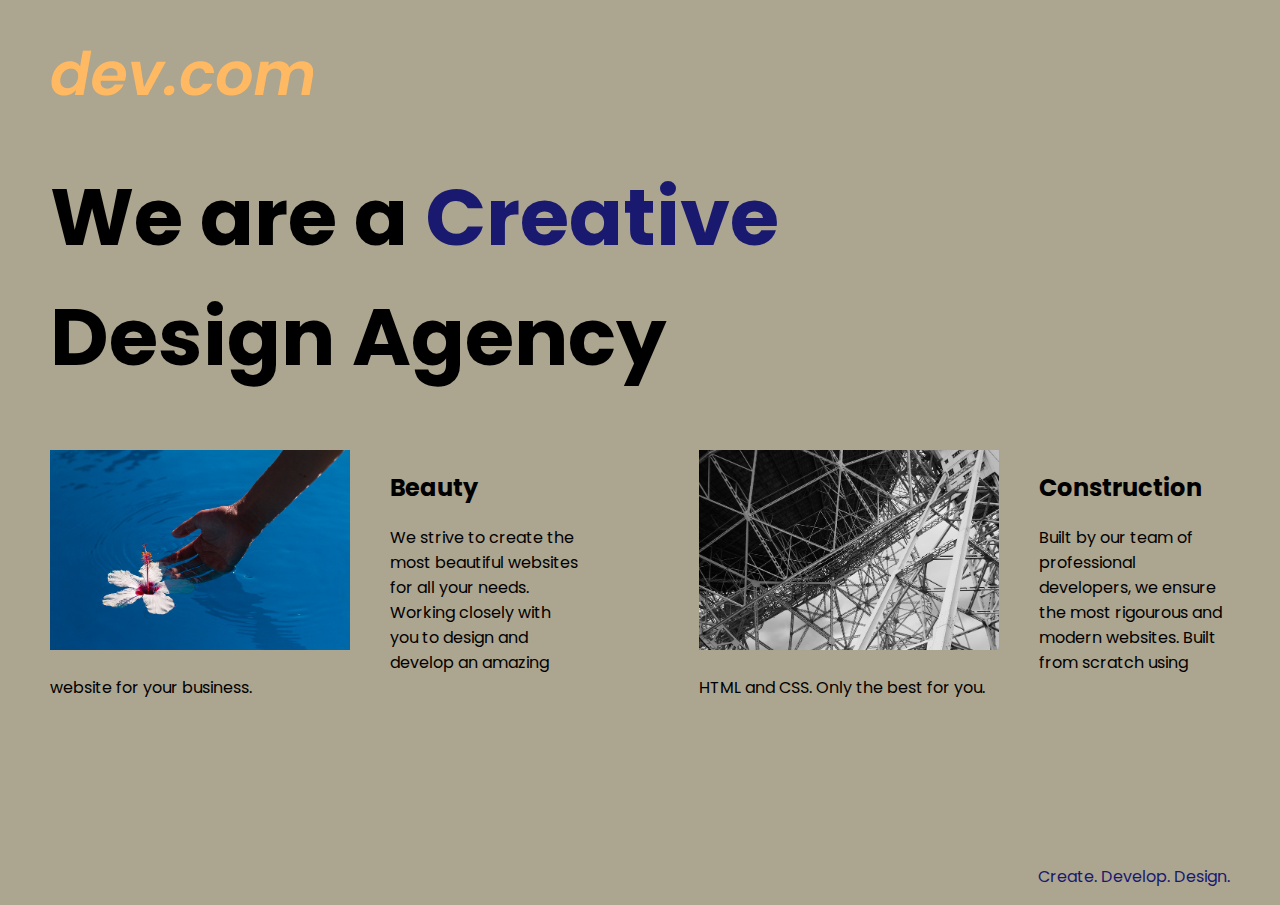
<file: index.html>
<!DOCTYPE html>
<html lang="en">

<head>
  <meta charset="UTF-8">
  <meta name="viewport" content="width=device-width, initial-scale=1.0">
  <title>Agency</title>
  <link rel="stylesheet" href="./style.css">
  <link rel="preconnect" href="https://fonts.googleapis.com">
  <link rel="preconnect" href="https://fonts.gstatic.com" crossorigin>
  <link href="https://fonts.googleapis.com/css2?family=Poppins:wght@400;700&display=swap" rel="stylesheet">
</head>

<body>
  <div class="main">
    <img class="logo" src="./assets/images/logo.png" alt="logo">
    <h1>We are a <span class="creative">Creative</span> <br />Design Agency</h1>
    <div class="left card"><img class="tile-image" src="./assets/images/beautiful.jpg" alt="hand and flower in water">
      <h2 class="card-title">Beauty</h2>
      <p class="card-text">We strive to create the most beautiful websites for all your needs. Working closely with you
        to
        design and
        develop an amazing website for your business.</p>
    </div>

    <div class="right card"><img class="tile-image" src="./assets/images/construction.jpg" alt="metal structure">
      <h2 class="card-title">Construction</h2>
      <p>Built by our team of professional developers, we ensure the most rigourous and modern websites. Built from
        scratch using HTML and CSS. Only the best for you.</p>
    </div>

  </div>
  <footer>
    <p>Create. Develop. Design.</p>
  </footer>
</body>

</html>
</file>
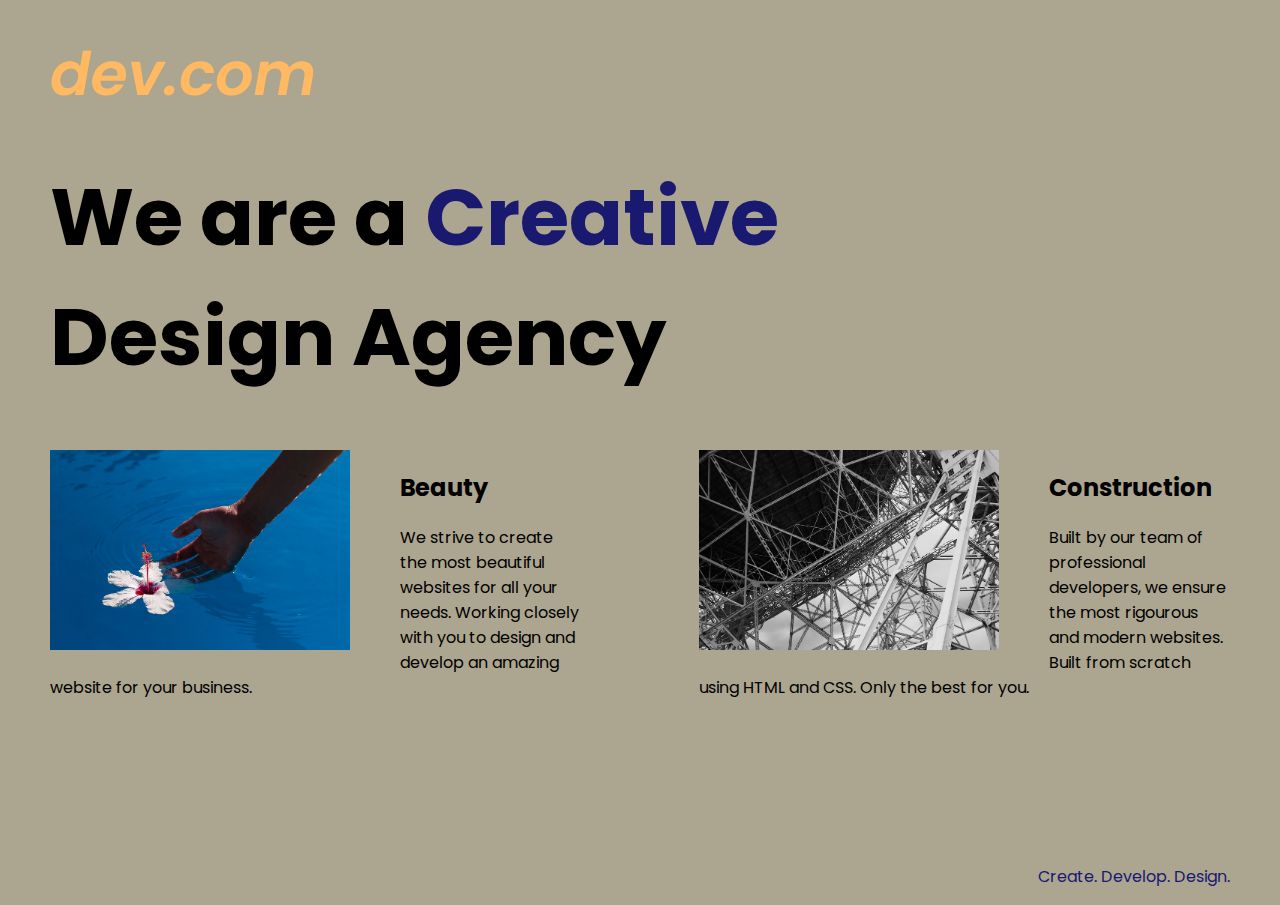
<file: solution.html>
<!DOCTYPE html>
<html lang="en">

<head>
  <meta charset="UTF-8">
  <meta name="viewport" content="width=device-width, initial-scale=1.0">
  <title>Agency</title>
  <link rel="stylesheet" href="./solution.css">
  <link rel="preconnect" href="https://fonts.googleapis.com">
  <link rel="preconnect" href="https://fonts.gstatic.com" crossorigin>
  <link href="https://fonts.googleapis.com/css2?family=Poppins:wght@400;700&display=swap" rel="stylesheet">
</head>

<body>
  <div class="main">
    <img class="logo" src="./assets/images/logo.png" alt="logo">
    <h1>We are a <span class="creative">Creative</span> <br />Design Agency</h1>
    <div class="left card"><img class="tile-image" src="./assets/images/beautiful.jpg" alt="hand and flower in water">
      <h2 class="card-title">Beauty</h2>
      <p class="card-text">We strive to create the most beautiful websites for all your needs. Working closely with you
        to
        design and
        develop an amazing website for your business.</p>
    </div>

    <div class="right card"><img class="tile-image" src="./assets/images/construction.jpg" alt="metal structure">
      <h2 class="card-title">Construction</h2>
      <p>Built by our team of professional developers, we ensure the most rigourous and modern websites. Built from
        scratch using HTML and CSS. Only the best for you.</p>
    </div>

  </div>
  <footer>
    <p>Create. Develop. Design.</p>
  </footer>
</body>

</html>
</file>
<file: style.css>
body {
  font-family: "Poppins", sans-serif;
  margin: 50px 50px 0 50px;
  background-color: #aca58f;
  display: flex;
  flex-direction: column;
  min-height: 95vh;
}
.main {
  flex: 1;
}

h1 {
  font-size: 5rem;
}

footer {
  text-align: right;
  color: midnightblue;
}

.tile-image {
  height: 200px;
  float: left;
  margin-right: 40px;
}

.card {
  width: 45%;
}

.left {
  float: left;
}

.right {
  float: right;
}

.creative {
  color: midnightblue;
}

@media (max-width: 680px) {
  .logo {
    width: 100px;
  }

  h1 {
    font-size:3.5rem; 
    text-align: center;
  }

  .card {
    width: 100%;
    display: block;
    margin-bottom: 30px;
    text-align: justify;
  }

  .card img {
    margin-bottom: 10px;
    width: 100%;
    display: inline;
    object-fit: cover;
  }
}
</file>
<file: solution.css>
body {
  font-family: "Poppins", sans-serif;
  margin: 50px 50px 0 50px;
  background-color: #aca58f;
  display: flex;
  flex-direction: column;
  min-height: 95vh;
}
.main {
  flex: 1;
}

h1 {
  font-size: 5rem;
}

footer {
  text-align: right;
  color: midnightblue;
}

.tile-image {
  height: 200px;
  float: left;
  margin-right: 50px;
}

.card {
  width: 45%;
}

.left {
  float: left;
}

.right {
  float: right;
}

.creative {
  color: midnightblue;
}

@media (max-width: 680px) {
  .logo {
    width: 100px;
  }

  h1 {
    font-size: 3.5rem;
    text-align: center;
  }

  .card {
    width: 100%;
    display: block;
    margin-bottom: 30px;
    text-align: justify;
  }

  .card img {
    margin-bottom: 10px;
    width: 100%;
    display: inline;
    object-fit: cover;
  }
}
</file>
